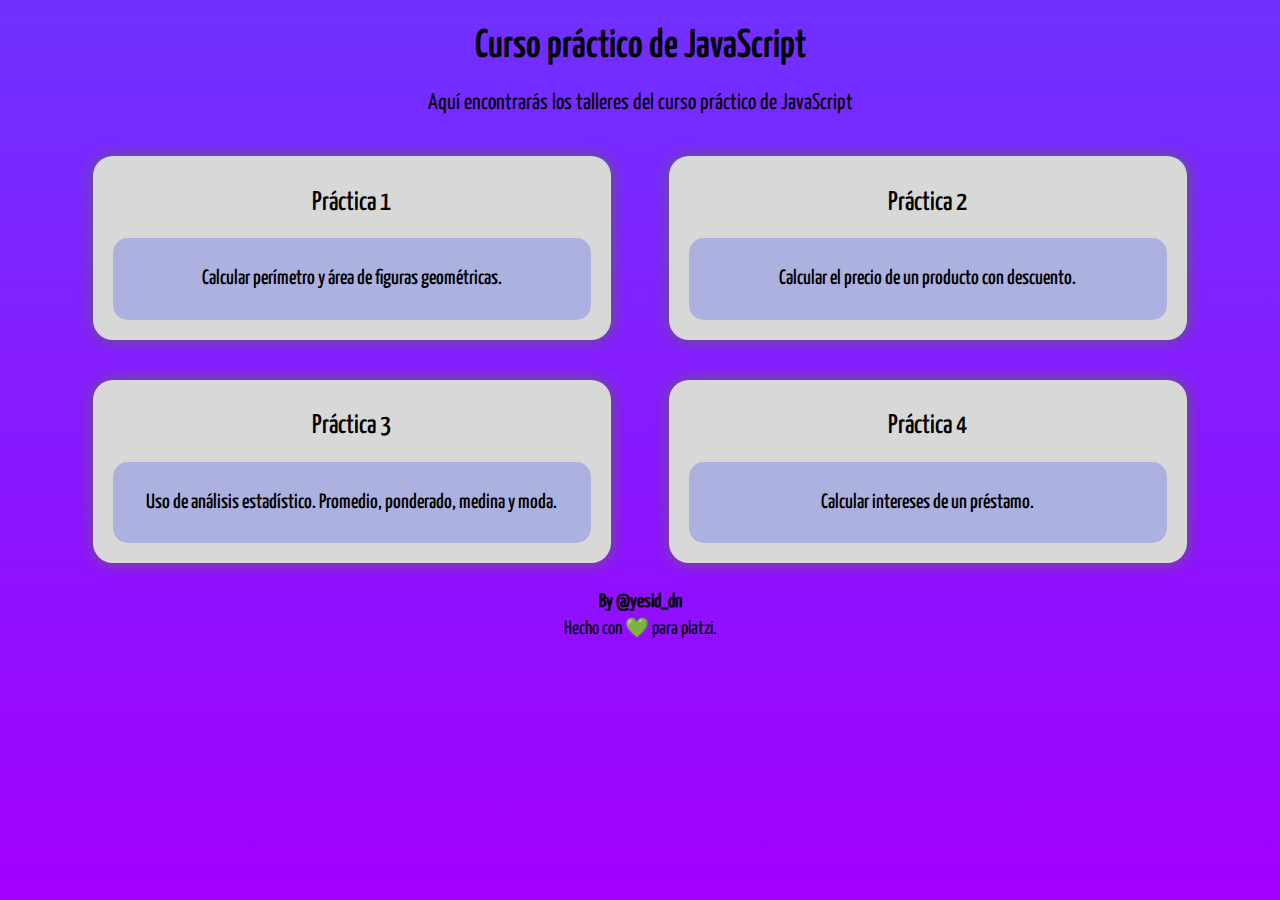
<file: index.html>
<!DOCTYPE html>
<html lang="en">

<head>
  <meta charset="UTF-8">
  <meta http-equiv="X-UA-Compatible" content="IE=edge">
  <meta name="viewport" content="width=device-width, initial-scale=1.0">
  <link rel="stylesheet" href="./css/normalize.css">
  <link rel="stylesheet" href="./css/styles.css">
  <title>Curso práctico de JavaScript</title>
</head>

<body>
  <header class="header">
    <h1 class="header__h1">Curso práctico de JavaScript</h1>
    <p class="header__text">Aquí encontrarás los talleres del curso práctico de JavaScript</p>
  </header>

  <main class="talleres">
    <a href="./practica1/figuras.html" class="practica">
      <h2 class="practica__h2">Práctica 1</h2>

      <div class="practica__text">
        <p>Calcular perímetro y área de figuras geométricas.</p>
      </div>
    </a>

    <a href="./practica2/descuento.html" class="practica">
      <h2 class="practica__h2">Práctica 2</h2>

      <div class="practica__text">
        <p>Calcular el precio de un producto con descuento.</p>
      </div>
    </a>

    <a href="./practica3/estadistica.html" class="practica">
      <h2 class="practica__h2">Práctica 3</h2>

      <div class="practica__text">
        <p>Uso de análisis estadístico. Promedio, ponderado, medina y moda.</p>
      </div>
    </a>

    <a href="./practica4/interes/prestamo.html" class="practica">
      <h2 class="practica__h2">Práctica 4</h2>

      <div class="practica__text">
        <p>Calcular intereses de un préstamo.</p>
      </div>
    </a>
  </main>


  <footer>
    <p class="footer__text bold">By @yesid_dn</p>
    <p class="footer__text">Hecho con 💚 para platzi.</p>
  </footer>
</body>

</html>
</file>
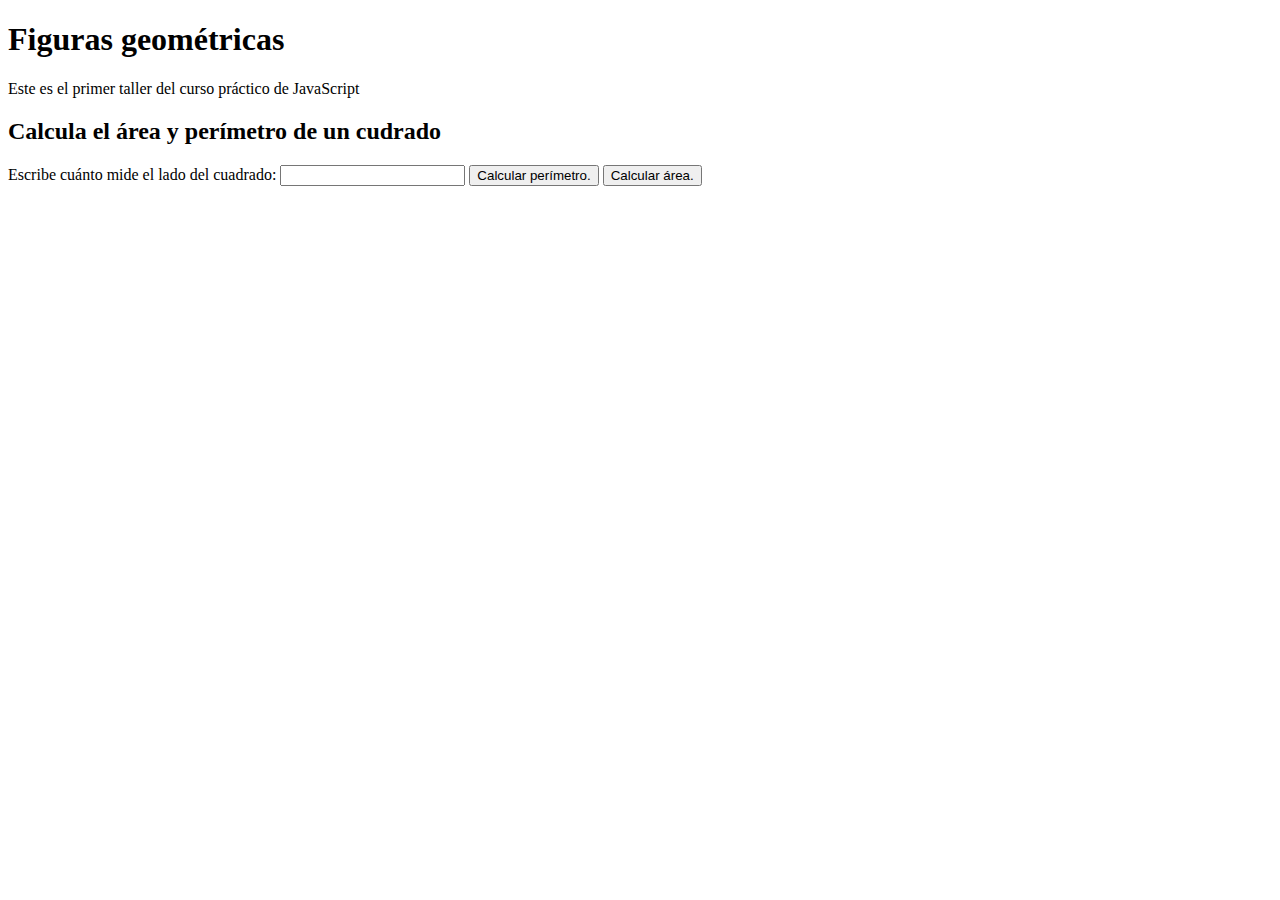
<file: figuras.html>
<!DOCTYPE html>
<html lang="es">

<head>
  <meta charset="UTF-8">
  <meta http-equiv="X-UA-Compatible" content="IE=edge">
  <meta name="viewport" content="width=device-width, initial-scale=1.0">
  <title>Figuras geométricas</title>
</head>

<body>
  <header>
    <h1>Figuras geométricas</h1>
    <p>Este es el primer taller del curso práctico de JavaScript</p>
  </header>
  <section>
    <h2>Calcula el área y perímetro de un cudrado</h2>
    <form action="" id="cuadrado-form ">
      <label for="cuadrado-form__input">
        Escribe cuánto mide el lado del cuadrado:
      </label>

      <input id="cuadrado-form__input" type="number">

      <button type="button" onclick="calcularPerimetroCuadrado()">
        Calcular perímetro.
      </button>

      <button type="button" onclick="calcularAreaCuadrado()">
        Calcular área.
      </button>
    </form>
  </section>

  <script src="./figuras.js"></script>
</body>

</html>
</file>
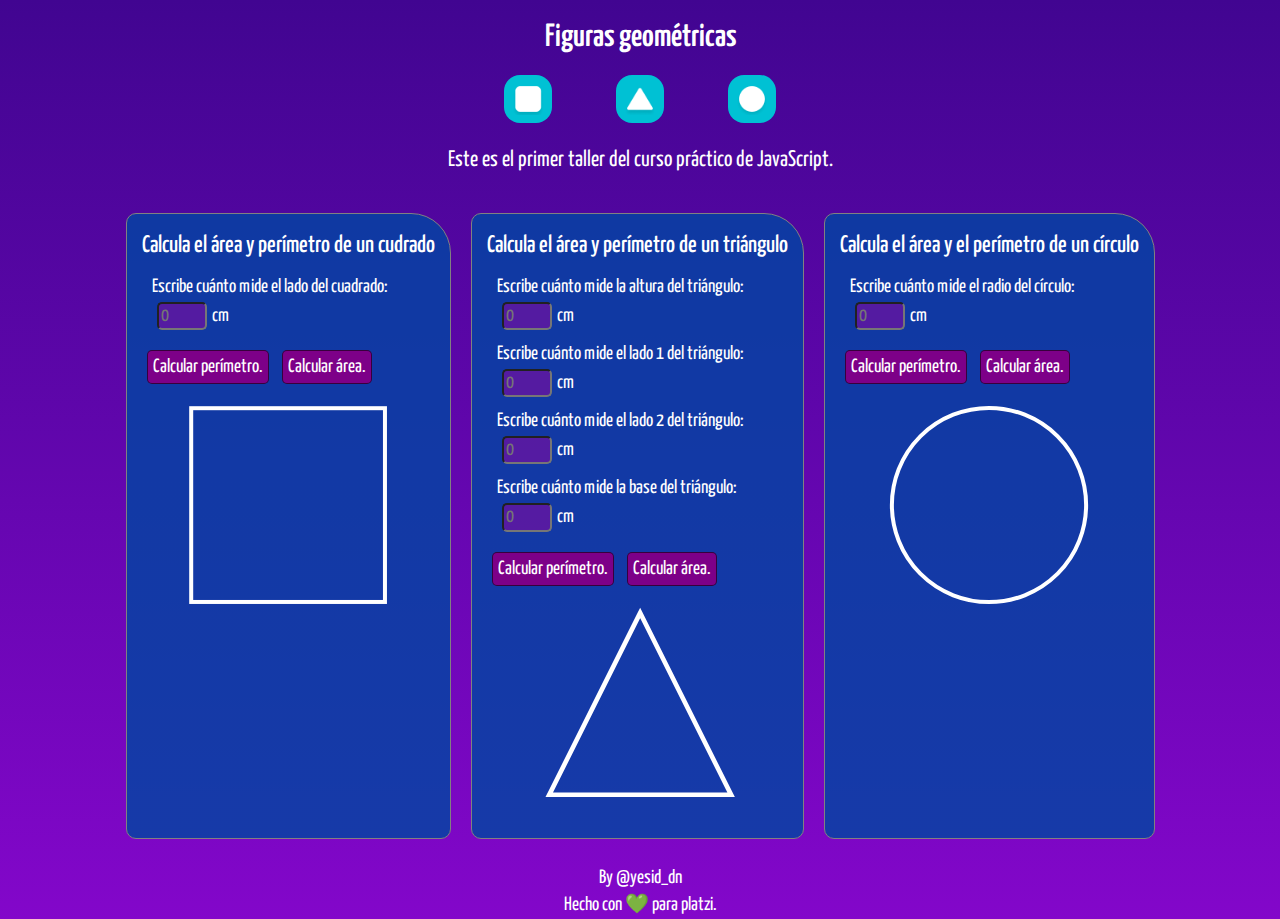
<file: practica1/figuras.html>
<!DOCTYPE html>
<html lang="es">

<head>
  <meta charset="UTF-8">
  <meta http-equiv="X-UA-Compatible" content="IE=edge">
  <meta name="viewport" content="width=device-width, initial-scale=1.0">
  <link rel="stylesheet" href="./assets/css/normalize.css">
  <link rel="stylesheet" href="./assets/css/styles_figuras.css">
  <title>Figuras geométricas</title>
</head>

<body>
  <header class="header">
    <h1 id="header__h1">Figuras geométricas</h1>

    <div class="box-container__header">
      <div class="figure">
        <div class="purple__bg">
          <img src="./assets/img/square.png" alt="" class="triangle__icon">
        </div>
      </div>
      <div class="figure">
          <div class="purple__bg">
            <img src="./assets/img/triangle.png" alt="" class="circle__icon">
          </div>
      </div>
      <div class="figure">
        <div class="purple__bg">
          <img src="./assets/img/circle.png" alt="" class="square__icon">
        </div>
      </div>
    </div>

    <p class="header__text">Este es el primer taller del curso práctico de JavaScript.</p>
  </header>
  <main class="body">
    <!-- Cuadrado -->
    <section class="figura">
      <h2 class="figura__h2">Calcula el área y perímetro de un cudrado</h2>

      <form action="" class="figura__cuadrado-form">
        <div class="container-input">
          <label for="figura__cuadrado-form__input">
            Escribe cuánto mide el lado del cuadrado:
          </label>

          <div>
            <input class="input" id="figura__cuadrado-form__input" type="number" placeholder="0"><span>cm</span>
          </div>
        </div>

        <button type="button" onclick="calcularPerimetroCuadrado()">
          Calcular perímetro.
        </button>

        <button type="button" onclick="calcularAreaCuadrado()">
          Calcular área.
        </button>

      </form>

      <figure class="figura__icon">
        <img class="figura__icon__img" src="./assets/img/square.svg" alt="square">
      </figure>
    </section>

    <!-- Triangulo -->
    <section class="figura">
      <h2 class="figura__h2">Calcula el área y perímetro de un triángulo</h2>
      <form action="" class="figura__triangulo-form">
        <!-- Altura -->
        <div class="container-input">
          <label for="figura__triangulo-form__input-altura">
            Escribe cuánto mide la altura del triángulo:
          </label>

          <div>
            <input class="input" id="figura__triangulo-form__input-altura" type="number" placeholder="0"><span>cm</span>
          </div>
        </div>

        <!-- Lado 1 -->
        <div class="container-input">
          <label for="figura__triangulo-form__input-lado-1">
            Escribe cuánto mide el lado 1 del triángulo:
          </label>

          <div>
            <input class="input" id="figura__triangulo-form__input-lado-1" type="number" placeholder="0"><span>cm</span>
          </div>
        </div>

        <!-- Lado 2 -->
        <div class="container-input">
          <label for="figura__triangulo-form__input-lado-2">
            Escribe cuánto mide el lado 2 del triángulo:

          </label>

          <div>
            <input class="input" id="figura__triangulo-form__input-lado-2" type="number" placeholder="0"><span>cm</span>
          </div>
        </div>

        <!-- Base -->
        <div class="container-input">
          <label for="figura__triangulo-form__input-base">
            Escribe cuánto mide la base del triángulo:
          </label>

          <div>
            <input class="input" id="figura__triangulo-form__input-base" type="number" placeholder="0"><span>cm</span>
          </div>
        </div>

        <button type="button" onclick="calcularPerimetroTriangulo()">
          Calcular perímetro.
        </button>

        <button type="button" onclick="calcularAreaTriangulo()">
          Calcular área.
        </button>
      </form>

      <figure class="figura__icon">
        <img class="figura__icon__img" src="./assets/img/triangle.svg" alt="square">
      </figure>
    </section>

    <!-- Circulo -->
    <section class="figura">
      <h2 class="figura__h2">Calcula el área y el perímetro de un círculo</h2>
      <form action="" class="figura__circulo-form">
        <div class="container-input">
          <label for="figura__circulo-form__input-radio">
            Escribe cuánto mide el radio del círculo:
          </label>

          <div>
            <input class="input" id="figura__circulo-form__input-radio" type="number" placeholder="0"><span>cm</span>
          </div>
        </div>

        <button type="button" onclick="calcularPerimetroCirculo()">
          Calcular perímetro.
        </button>

        <button type="button" onclick="calcularAreaCirculo()">
          Calcular área.
        </button>
      </form>

      <figure class="figura__icon">
        <img class="figura__icon__img" src="./assets/img/oval.svg" alt="square">
      </figure>
    </section>
  </main>

  <footer>
    <p class="footer__text">By @yesid_dn</p>
    <p class="footer__text">Hecho con 💚 para platzi.</p>
  </footer>

  <script src="./figuras.js"></script>
</body>

</html>
</file>
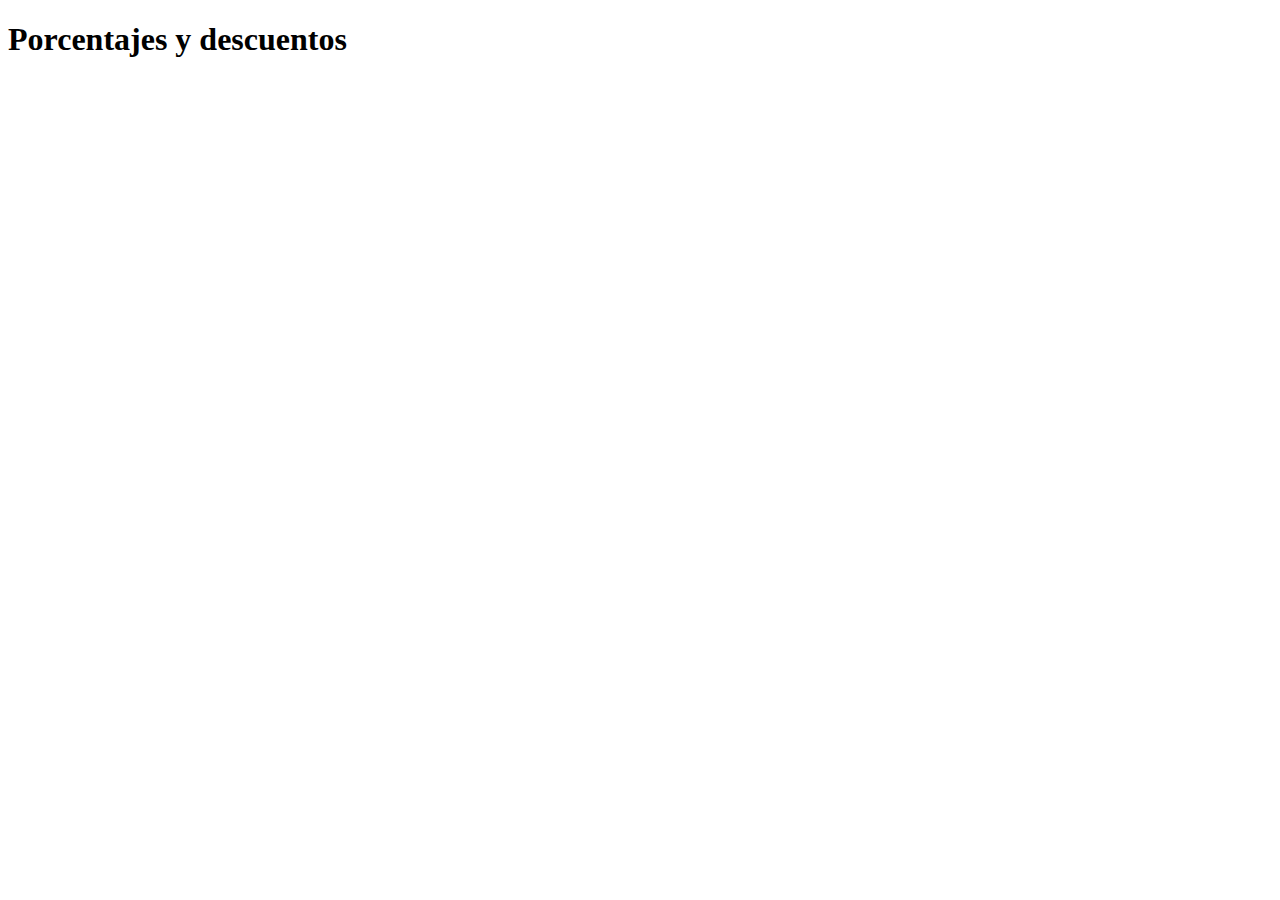
<file: practica2/descuento.html>
<!DOCTYPE html>
<html lang="en">
<head>
  <meta charset="UTF-8">
  <meta http-equiv="X-UA-Compatible" content="IE=edge">
  <meta name="viewport" content="width=device-width, initial-scale=1.0">
  <title>Porcentajes y descuentos</title>
</head>
<body>
  <h1>Porcentajes y descuentos</h1>

  <script src="./descuento.js"></script>
</body>
</html>
</file>
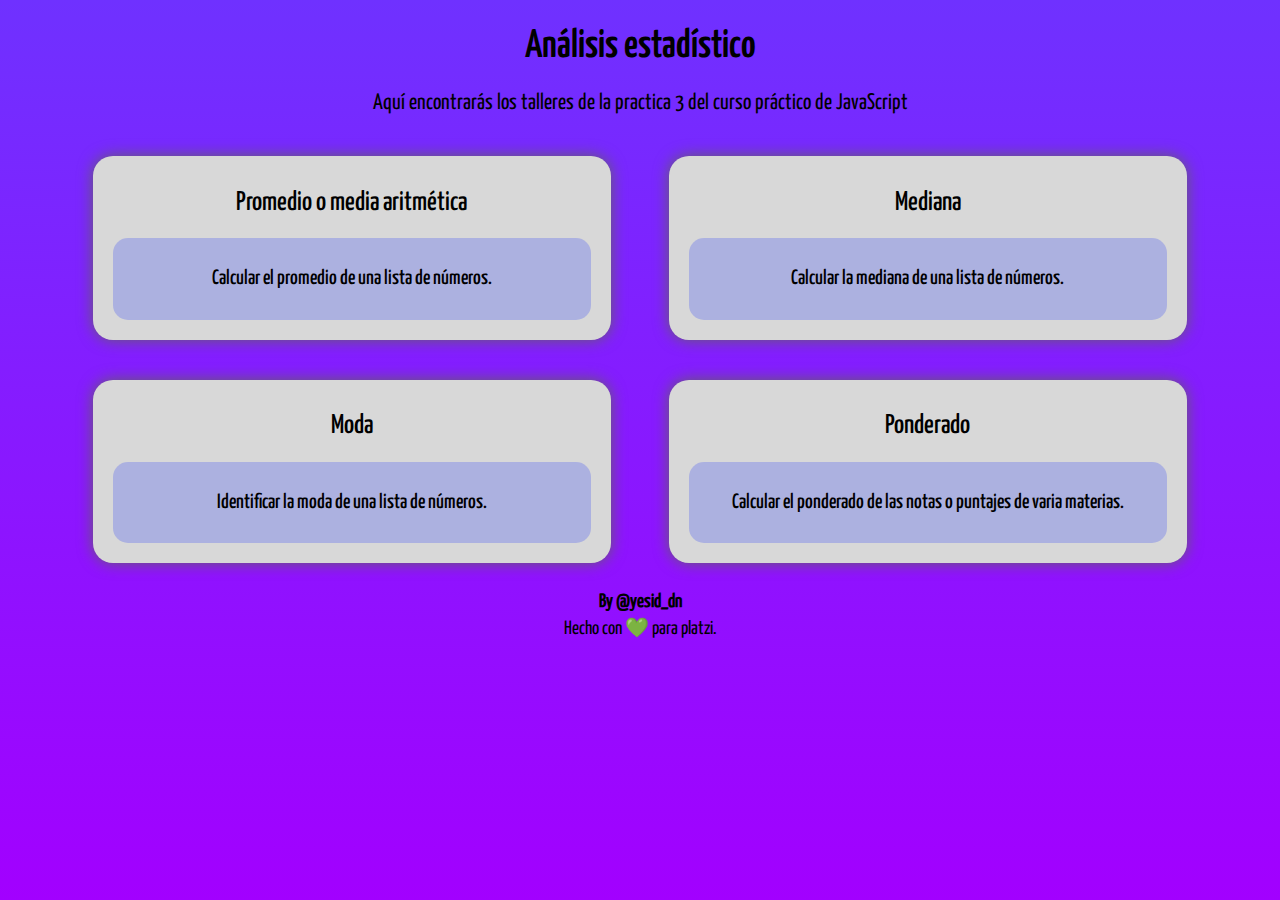
<file: practica3/estadistica.html>
<!DOCTYPE html>
<html lang="en">

<head>
  <meta charset="UTF-8">
  <meta http-equiv="X-UA-Compatible" content="IE=edge">
  <meta name="viewport" content="width=device-width, initial-scale=1.0">
  <link rel="stylesheet" href="../css/normalize.css">
  <link rel="stylesheet" href="../css/styles.css">
  <title>Curso práctico de JavaScript</title>
</head>

<body>
  <header class="header">
    <h1 class="header__h1">Análisis estadístico</h1>
    <p class="header__text">Aquí encontrarás los talleres de la practica 3  del curso práctico de JavaScript</p>
  </header>

  <main class="talleres">
    <a href="./promedio.html" class="practica">
      <h2 class="practica__h2">Promedio o media aritmética</h2>

      <div class="practica__text">
        <p>Calcular el promedio de una lista de números.</p>
      </div>
    </a>

    <a href="./mediana.html" class="practica">
      <h2 class="practica__h2">Mediana</h2>

      <div class="practica__text">
        <p>Calcular la mediana de una lista de números.</p>
      </div>
    </a>

    <a href="./moda.html" class="practica">
      <h2 class="practica__h2">Moda</h2>

      <div class="practica__text">
        <p>Identificar la moda de una lista de números.</p>
      </div>
    </a>

    <a href="./ponderado.html" class="practica">
      <h2 class="practica__h2">Ponderado</h2>

      <div class="practica__text">
        <p>Calcular el ponderado de las notas o puntajes de varia materias.</p>
      </div>
    </a>
  </main>


  <footer>
    <p class="footer__text bold">By @yesid_dn</p>
    <p class="footer__text">Hecho con 💚 para platzi.</p>
  </footer>
</body>

</html>
</file>
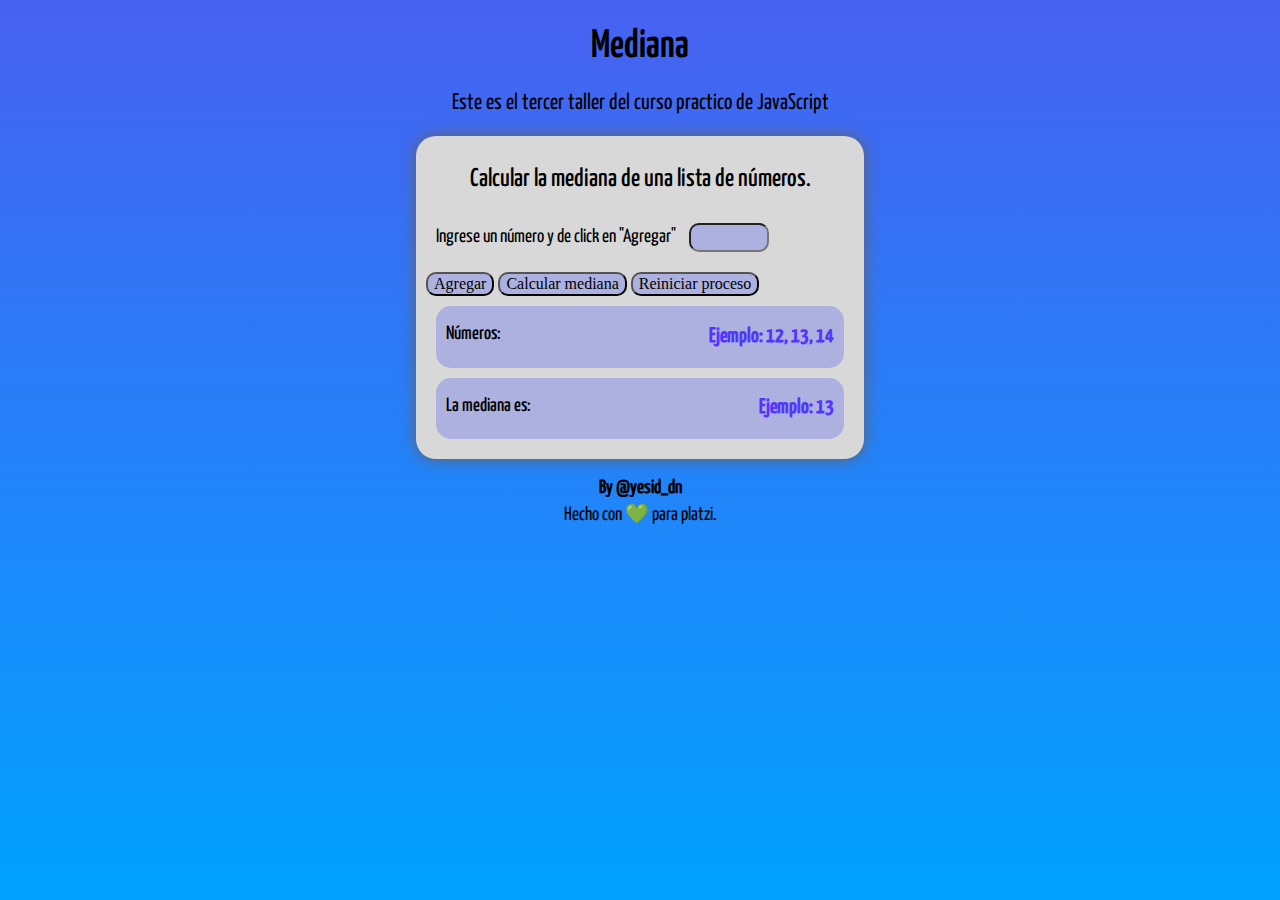
<file: practica3/mediana.html>
<!DOCTYPE html>
<html lang="en">

<head>
  <meta charset="UTF-8">
  <meta http-equiv="X-UA-Compatible" content="IE=edge">
  <meta name="viewport" content="width=device-width, initial-scale=1.0">
  <link rel="stylesheet" href="./css/normalize.css">
  <link rel="stylesheet" href="./css/styles.css">
  <title>Promedio, mediana y moda</title>
</head>

<body>
  <header class="header">
    <h1 class="header__h1">Mediana</h1>
    <p class="header__text">Este es el tercer taller del curso practico de JavaScript</p>
  </header>

  <main class="body">
    <section class="form">
      <h2 id="form__h2">Calcular la mediana de una lista de números.</h2>
      <form action="">
        <div class="form__group">
          <label for="number">Ingrese un número y de click en "Agregar"</label>
          <input type="number" class="form__group__input-number" id="number">
        </div>
  
        <button class="btn" type="button" onclick="agregarNumero();">
          Agregar
        </button>
        <button class="btn" type="button" onclick="calcularMediana();">
          Calcular mediana
        </button>
        <button class="btn" type="button" onclick="reiniciar();">
          Reiniciar proceso
        </button>
      </form>
  
      <div class="result">
        <p class="result__text">Números: </p>
        <p class="result__number" id="result-number">Ejemplo: 12, 13, 14</p>
      </div>
  
      <div class="result">
        <p class="result__text">La mediana es: </p>
        <p class="result__number" id="result-mediana"> Ejemplo: 13</p>
      </div>
    </section>
  </main>
  
  <footer>
    <p class="footer__text bold">By @yesid_dn</p>
    <p class="footer__text">Hecho con 💚 para platzi.</p>
  </footer>

  <script src="./mediana.js"></script>
</body>

</html>
</file>
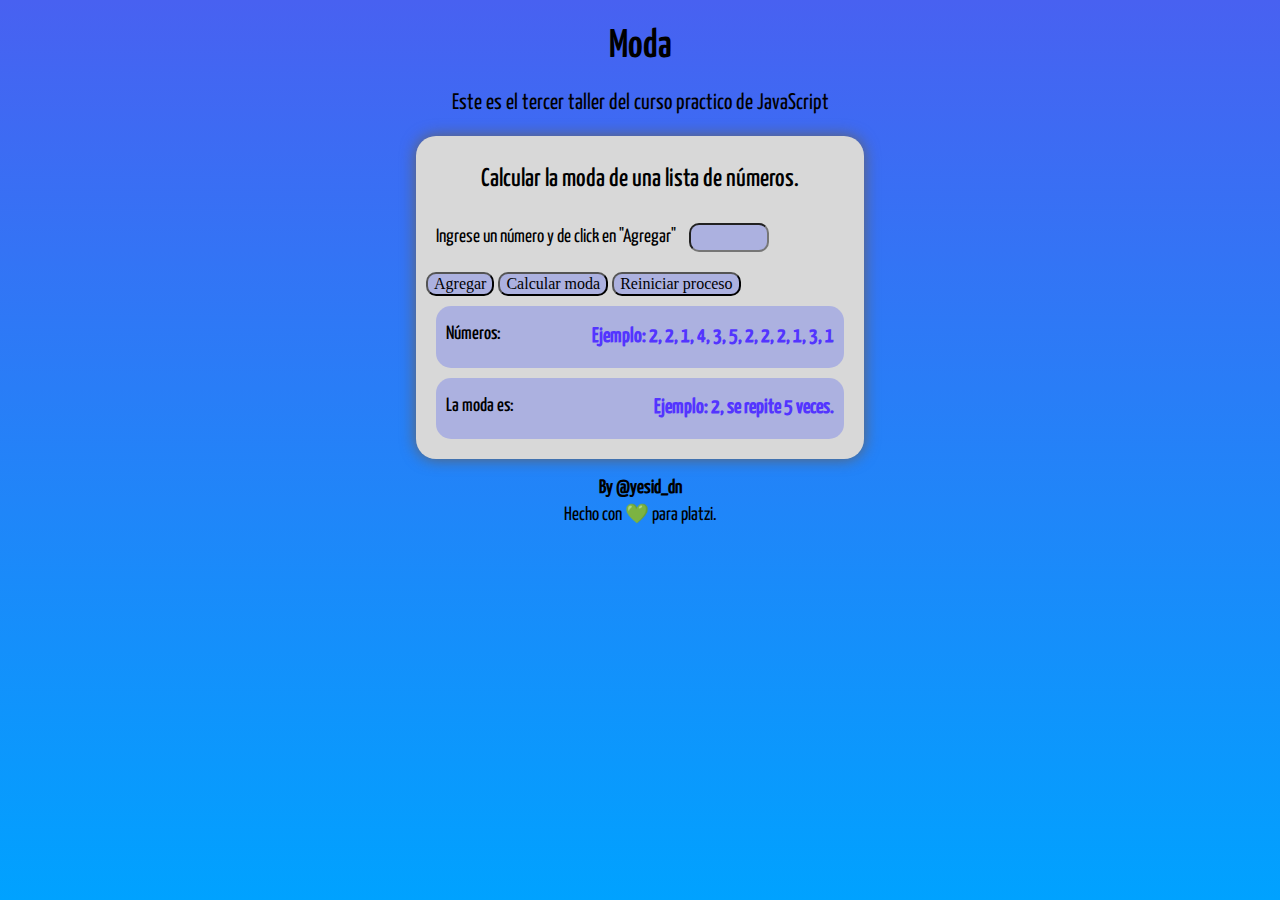
<file: practica3/moda.html>
<!DOCTYPE html>
<html lang="en">
<head>
  <meta charset="UTF-8">
  <meta http-equiv="X-UA-Compatible" content="IE=edge">
  <meta name="viewport" content="width=device-width, initial-scale=1.0">
  <link rel="stylesheet" href="./css/normalize.css">
  <link rel="stylesheet" href="./css/styles.css">
  <title>Promedio, mediana y moda</title>
</head>
<body>
  <header class="header">
    <h1 class="header__h1">Moda</h1>
    <p class="header__text">Este es el tercer taller del curso practico de JavaScript</p>
  </header>

  <main class="body">
    <section class="form">
      <h2 id="form__h2">Calcular la moda de una lista de números.</h2>
      <form action="">
        <div class="form__group">
          <label for="number">Ingrese un número y de click en "Agregar"</label>
          <input type="number" class="form__group__input-number" id="number">
        </div>
  
        <button class="btn" type="button" onclick="agregarNumero();">
          Agregar
        </button>
        <button class="btn" type="button" onclick="calcularModa();">
          Calcular moda
        </button>
        <button class="btn" type="button" onclick="reiniciar();">
          Reiniciar proceso
        </button>
      </form>
  
      <div class="result">
        <p class="result__text">Números: </p>
        <p class="result__number" id="result-number">Ejemplo: 2, 2, 1, 4, 3, 5, 2, 2, 2, 1, 3, 1</p>
      </div>
  
      <div class="result">
        <p class="result__text">La moda es: </p>
        <p class="result__number" id="result-moda"> Ejemplo: 2, se repite 5 veces.</p>
      </div>
    </section>
  </main>
  
  <footer>
    <p class="footer__text bold">By @yesid_dn</p>
    <p class="footer__text">Hecho con 💚 para platzi.</p>
  </footer>

  <script src="./moda.js"></script>
</body>
</html>
</file>
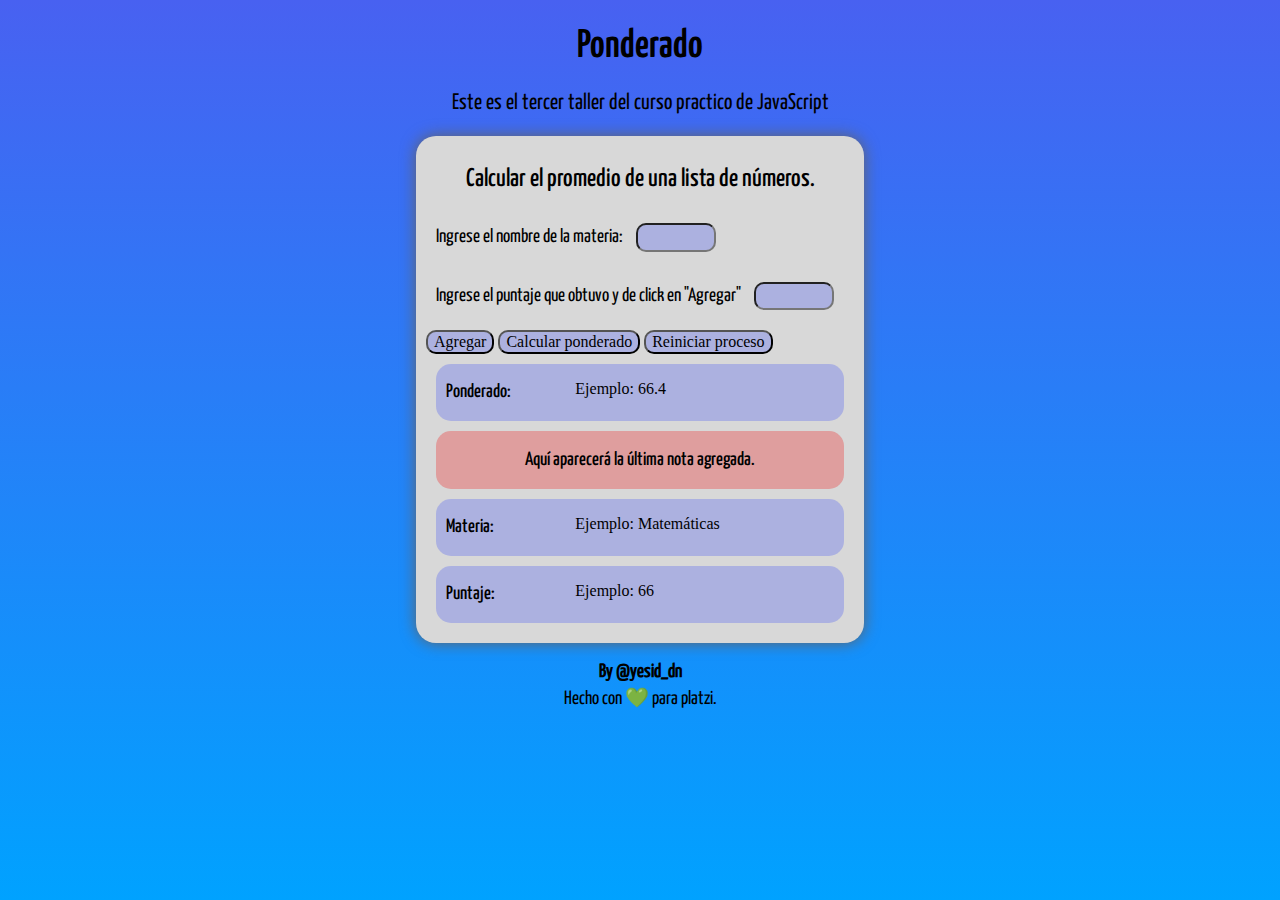
<file: practica3/ponderado.html>
<!DOCTYPE html>
<html lang="en">

<head>
  <meta charset="UTF-8">
  <meta http-equiv="X-UA-Compatible" content="IE=edge">
  <meta name="viewport" content="width=device-width, initial-scale=1.0">
  <link rel="stylesheet" href="./css/normalize.css">
  <link rel="stylesheet" href="./css/styles.css">
  <title>Ponderado</title>
</head>

<body>
  <header class="header">
    <h1 class="header__h1">Ponderado</h1>
    <p class="header__text">Este es el tercer taller del curso practico de JavaScript</p>
  </header>

  <main class="body">
    <section class="form">
      <h2 id="form__h2">Calcular el promedio de una lista de números.</h2>
      <form action="">
        <div class="form__group">
          <label for="number">Ingrese el nombre de la materia:</label>
          <input type="text" class="form__group__input-number" id="materia">
        </div>

        <div class="form__group">
          <label for="number">Ingrese el puntaje que obtuvo y de click en "Agregar"</label>
          <input type="number" class="form__group__input-number" id="puntaje">
        </div>
  
        <button class="btn" type="button" onclick="agregarNotas();">
          Agregar
        </button>
        <button class="btn" type="button" onclick="calcularPonderado();">
          Calcular ponderado
        </button>
        <button class="btn" type="button" onclick="reiniciar();">
          Reiniciar proceso
        </button>
      </form>

      <div class="result">
        <p class="result__text">Ponderado: </p>
        <p class="result__notas" id="result-ponderado">Ejemplo: 66.4</p>
      </div>
  
      <div class="result-info">
        <p class="result__text">Aquí aparecerá la última nota agregada.</p>
      </div>
      
      <div class="result">
        <p class="result__text">Materia: </p>
        <p class="result__notas" id="result-materia">Ejemplo: Matemáticas</p> 
      </div>

      <div class="result">
        <p class="result__text">Puntaje: </p>
        <p class="result__notas" id="result-puntaje">Ejemplo: 66</p>
      </div>
    </section>
  </main>
  
  <footer>
    <p class="footer__text bold">By @yesid_dn</p>
    <p class="footer__text">Hecho con 💚 para platzi.</p>
  </footer>

  <script src="./ponderado.js"></script>
</body>

</html>
</file>
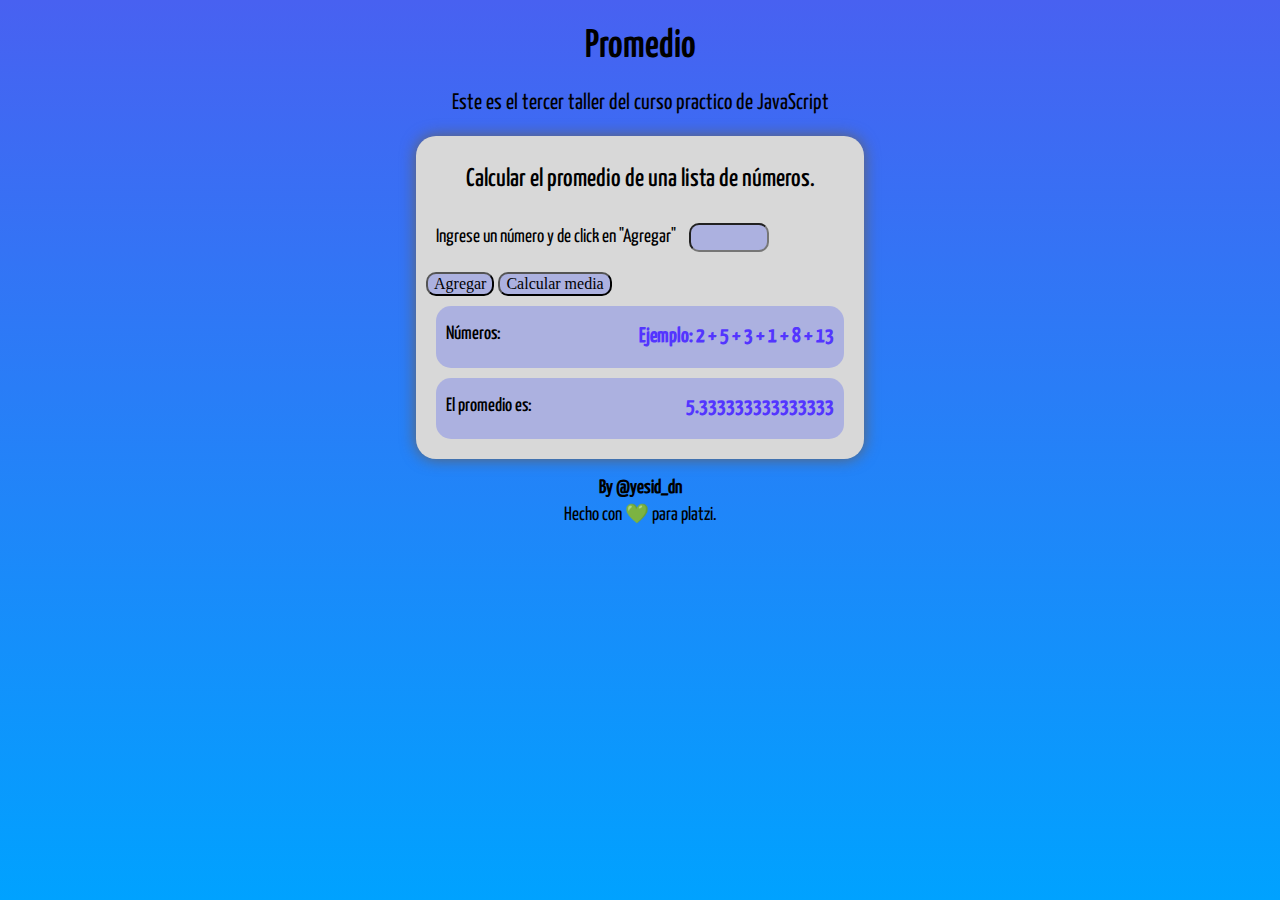
<file: practica3/promedio.html>
<!DOCTYPE html>
<html lang="en">

<head>
  <meta charset="UTF-8">
  <meta http-equiv="X-UA-Compatible" content="IE=edge">
  <meta name="viewport" content="width=device-width, initial-scale=1.0">
  <link rel="stylesheet" href="./css/normalize.css">
  <link rel="stylesheet" href="./css/styles.css">
  <title>Promedio, mediana y moda</title>
</head>

<body>
  <header class="header">
    <h1 class="header__h1">Promedio</h1>
    <p class="header__text">Este es el tercer taller del curso practico de JavaScript</p>
  </header>

  <main class="body">
    <section class="form">
      <h2 id="form__h2">Calcular el promedio de una lista de números.</h2>
      <form action="">
        <div class="form__group">
          <label for="number">Ingrese un número y de click en "Agregar"</label>
          <input type="number" class="form__group__input-number" id="number">
        </div>

        <button class="btn" type="button" onclick="agregarNumero();">
          Agregar
        </button>
        <button class="btn" type="button" onclick="calcularPromedio();">
          Calcular media
        </button>
      </form>

      <div class="result">
        <p class="result__text">Números: </p>
        <p class="result__number" id="result-number">Ejemplo: 2 + 5 + 3 + 1 + 8 + 13</p>
      </div>

      <div class="result">
        <p class="result__text">El promedio es: </p>
        <p class="result__number" id="result-promedio">5.333333333333333</p>
      </div>
    </section>
  </main>

  <footer>
    <p class="footer__text bold">By @yesid_dn</p>
    <p class="footer__text">Hecho con 💚 para platzi.</p>
  </footer>

  <script src="./promedio.js"></script>
</body>

</html>
</file>
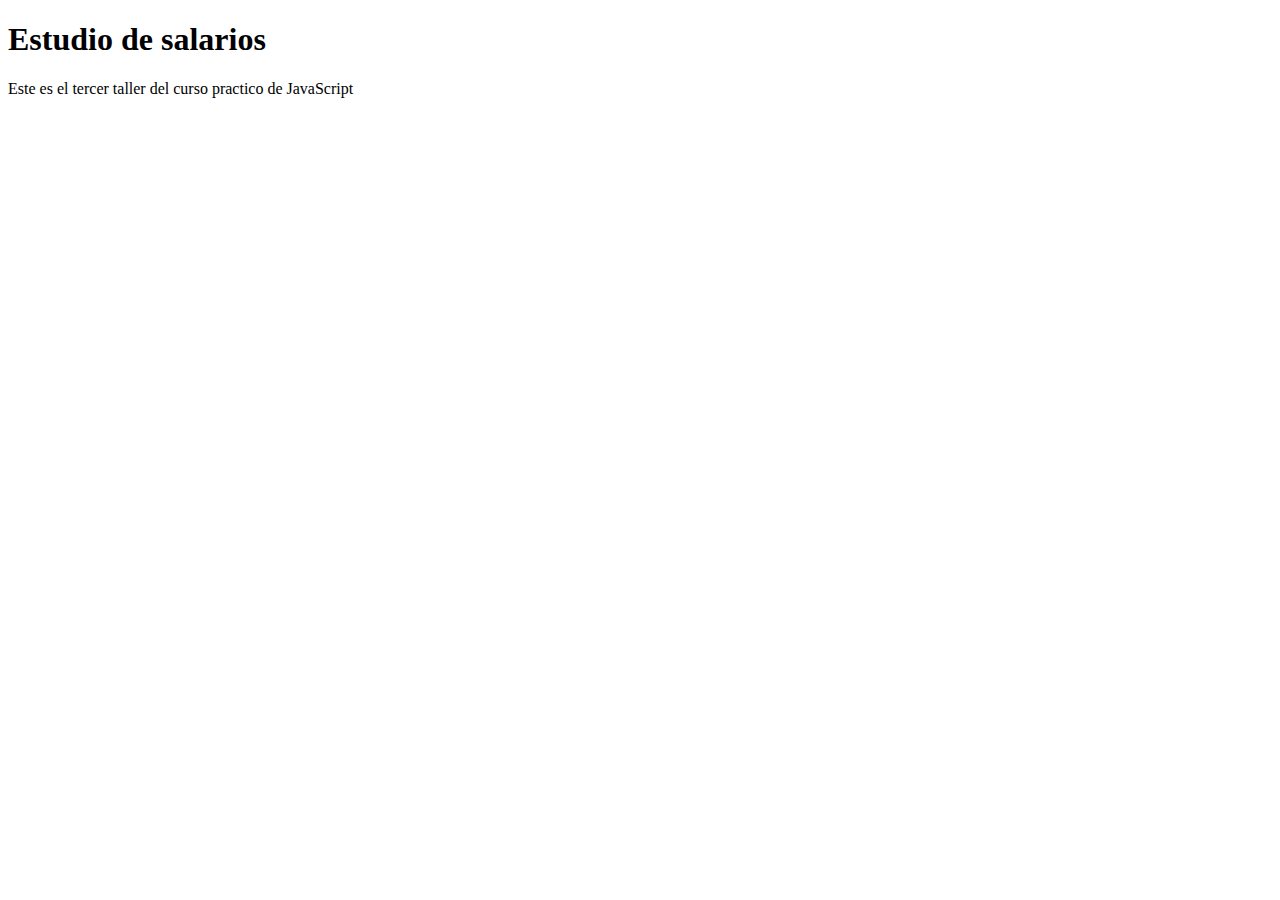
<file: practica4/salarios.html>
<!DOCTYPE html>
<html lang="en">
<head>
  <meta charset="UTF-8">
  <meta http-equiv="X-UA-Compatible" content="IE=edge">
  <meta name="viewport" content="width=device-width, initial-scale=1.0">
  <title>Salarios</title>
</head>
<body>
  <header class="header">
    <h1 class="header__h1">Estudio de salarios</h1>
    <p class="header__text">Este es el tercer taller del curso practico de JavaScript</p>
  </header>

  <script src="./salarios.js"></script>
  <script src="./analisis.js"></script>
</body>
</html>
</file>
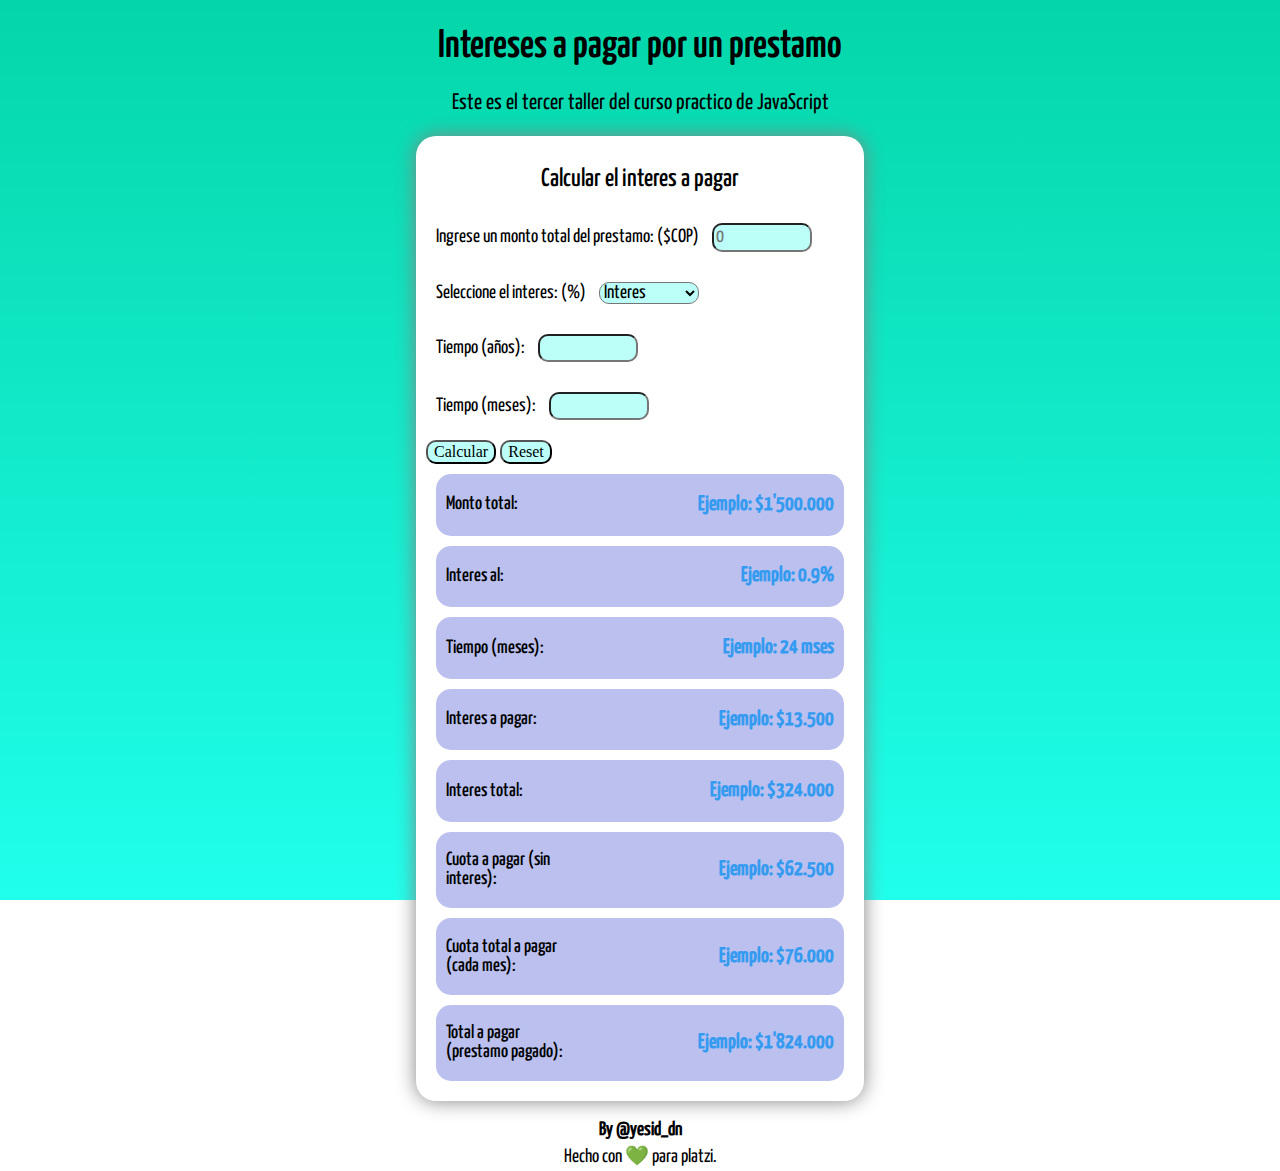
<file: practica4/interes/prestamo.html>
<!DOCTYPE html>
<html lang="en">

<head>
  <meta charset="UTF-8">
  <meta http-equiv="X-UA-Compatible" content="IE=edge">
  <meta name="viewport" content="width=device-width, initial-scale=1.0">
  <link rel="stylesheet" href="./css/normalize.css">
  <link rel="stylesheet" href="./css/styles.css">
  <title>Prestamo</title>
</head>

<body>
  <header class="header">
    <h1 class="header__h1">Intereses a pagar por un prestamo</h1>
    <p class="header__text">Este es el tercer taller del curso practico de JavaScript</p>
  </header>

  <main class="body">
    <section class="form">
      <h2 id="form__h2">Calcular el interes a pagar</h2>
      <form action="">
        <div class="form__group">
          <label for="monto">Ingrese un monto total del prestamo: ($COP)</label>
          <input type="number" class="form__group__input" id="monto" placeholder="0">
        </div>

        <div class="form__group">
          <label for="interes">Seleccione el interes: (%)</label>
          <select name="" class="form__group__input" id="interes">
            <option hidden selected>Interes</option>
            <option value="0.5">0.5</option>
            <option value="0.8">0.8</option>
            <option value="0.9">0.9</option>
            <option value="1">1</option>
            <option value="1.1">1.1</option>
            <option value="1.2">1.2</option>
            <option value="2">2</option>
            <option value="3">3</option>
            <option value="5">5</option>
          </select>
        </div>

        <div class="form__group">
          <label for="tiempo-años">Tiempo (años):</label>
          <input type="number" class="form__group__input" id="tiempo-años">
        </div>

        <div class="form__group">
          <label for="tiempo-meses">Tiempo (meses):</label>
          <input type="number" class="form__group__input" id="tiempo-meses">
        </div>

        <button class="btn" type="button" onclick="calcular();">
          Calcular
        </button>
        <button class="btn" type="button" onclick="reset();">
          Reset
        </button>
      </form>

      <div class="result">
        <p class="result__text">Monto total: </p>
        <p class="result__number" id="prestamo-total">Ejemplo: $1'500.000</p>
      </div>

      <div class="result">
        <p class="result__text">Interes al: </p>
        <p class="result__number" id="result-interes">Ejemplo: 0.9%</p>
      </div>

      <div class="result">
        <p class="result__text">Tiempo (meses): </p>
        <p class="result__number" id="result-tiempo">Ejemplo: 24 mses</p>
      </div>

      <div class="result">
        <p class="result__text">Interes a pagar: </p>
        <p class="result__number" id="result-interes-mensual">Ejemplo: $13.500</p>
      </div>

      <div class="result">
        <p class="result__text">Interes total: </p>
        <p class="result__number" id="result-interes-total-monto">Ejemplo: $324.000</p>
      </div>

      <div class="result">
        <p class="result__text">Cuota a pagar (sin interes): </p>
        <p class="result__number" id="result-cuotas">Ejemplo: $62.500</p>
      </div>

      <div class="result">
        <p class="result__text">Cuota total a pagar (cada mes): </p>
        <p class="result__number" id="result-cuota-total">Ejemplo: $76.000</p>
      </div>

      <div class="result">
        <p class="result__text">Total a pagar (prestamo pagado): </p>
        <p class="result__number" id="result-pago-total">Ejemplo: $1'824.000</p>
      </div>
    </section>
  </main>

  <footer>
    <p class="footer__text bold">By @yesid_dn</p>
    <p class="footer__text">Hecho con 💚 para platzi.</p>
  </footer>

  <script src="./prestamo.js"></script>
</body>

</html>
</file>
<file: css/styles.css>
/* Fonts */

@font-face {
  font-family: FirstFont;
  src: url(../assets/font/Yanone_Kaffeesatz/static/YanoneKaffeesatz-SemiBold.ttf);
  font-display: auto;
}

@font-face {
  font-family: SecondFont;
  src: url(../assets/font/Yanone_Kaffeesatz/static/YanoneKaffeesatz-Regular.ttf);
}

@font-face {
  font-family: TitleBody;
  src: url(../assets/font/Yanone_Kaffeesatz/static/YanoneKaffeesatz-Medium.ttf);
}

@font-face {
  font-family: TextBody;
  src: url(../assets/font/Yanone_Kaffeesatz/static/YanoneKaffeesatz-Regular.ttf
);
}

@font-face {
  font-family: Important;
  src: url(../assets/font/Yanone_Kaffeesatz/static/YanoneKaffeesatz-Medium.ttf
);
}

@font-face {
  font-family: FooterText;
  src: url(../assets/font/Yanone_Kaffeesatz/static/YanoneKaffeesatz-Regular.ttf);
}

/* ============================================Styles==================================================== */
/* ====================================================================================================== */

/* Header */
.header {
  width: 90%;
  margin: 0px auto;
  text-align: center;
}

.header__h1 {
  font: 2.5em FirstFont;
}

.header__text {
  font: 1.4em SecondFont;
}

/* Body */
body {
  background: linear-gradient(#6f31ff, #a200ff) fixed;
  color: #000000;
}

.talleres {
  width: 90vw;
  margin: 10px auto;
}

.practica {
  width: 90%;
  margin: 20px auto;
  padding: 10px;
  background: #d8d8d8;
  border-radius: 20px;
  box-shadow: #636262 0px 0px 15px;
}

.practica__h2 {
  font: 1.7em TitleBody;
  text-align: center;
}

.practica__text {
  font: 1.3em Important;
  border-radius: 15px;
  background: rgba(145, 152, 229, 0.616);
  margin: 10px;
  padding: 10px;
  text-align: center;
}

/* ============================================Media Queries================================================ */
.footer__text {
  font: 1.2em FooterText;
  text-align: center;
  margin: 4px;
}

.bold {
  font-weight: bold;
}

/* ============================================Media Queries================================================ */


/* ============================================Media Queries================================================ */
@media screen and (min-width: 600px){
  .talleres {
    display: grid;
    grid-template-columns: 2fr 2fr;
    grid-template-rows: 2fr 2fr;
    width: 90vw;
    margin: 10px auto;
  }
}
</file>
<file: practica1/assets/css/styles_figuras.css>
@font-face {
  font-family: FirstFont;
  src: url(./font/Yanone_Kaffeesatz/static/YanoneKaffeesatz-SemiBold.ttf);
  font-display: auto;
}

@font-face {
  font-family: SecondFont;
  src: url(./font/Yanone_Kaffeesatz/static/YanoneKaffeesatz-Regular.ttf);
}

@font-face {
  font-family: TitleBody;
  src: url(./font/Yanone_Kaffeesatz/static/YanoneKaffeesatz-Medium.ttf);
}

@font-face {
  font-family: TextBody;
  src: url(./font/Yanone_Kaffeesatz/static/YanoneKaffeesatz-Regular.ttf
);
}

@font-face {
  font-family: FooterText;
  src: url(./font/Yanone_Kaffeesatz/static/YanoneKaffeesatz-Regular.ttf);
}

body {
  background: linear-gradient(to bottom, #410591 0%, #8307ca 100%);
  color: #ffffff;
  height: auto;
}

/* 
Header
 */
.header {
  text-align: center;
}

#header__h1 {
  font: 2em FirstFont;
}

.header__text {
  font: 1.4em SecondFont;
}

/* Figuras */
.box-container__header {
  display: flex;
  align-items: center;
  justify-content: center;
  gap: 4rem;
  width: 100%;
}

.figure {
  display: flex;
  flex-direction: column;
  align-items: center;
  justify-content: center;
}

.purple__bg {
  display: flex;
  align-items: center;
  justify-content: center;
  background-color: #00C1D4;
  border-radius: 1rem;
  width: 48px;
  height: 48px;
  margin-bottom: 0.3rem;
  transition: all .3s ease;
}

.figure .purple__bg:hover {
  background-color: #8c379c;
}

.triangle__icon {
  width: 32px;
  height: 32px;
}

.circle__icon {
  width: 32px;
  height: 32px;
}

.square__icon {
  width: 32px;
  height: 32px;
}

/* 
Fin de header

Body
 */
.body {
  display: flex;
  flex-wrap: wrap;
  justify-content: center;
  margin: 10px auto;
  padding: 10px;
  width: 90vw;
  border-radius: 15px;
}

.figura {
  margin: 10px;
  padding: 0px 15px 15px;
  border: 1px solid #818181;
  border-radius: 10px 40px 10px 10px;
  background: #0343a3d8;
}

.figura__h2 {
  font: 1.5em TitleBody;
  text-align: center;
}

.figura__icon {
  display: flex;
  justify-content: center;
  align-items: center;
}

.figura__icon__img {
  width: 200px;
  height: auto;
}

.figura__cuadrado-form,
.figura__triangulo-form,
.figura__circulo-form {
  font: 1.2em TextBody;
}

.container-input {
  margin: 10px;
}

.input {
  width: 50px;
  margin: 5px;
  border-radius: 5px;
  outline: none;
  background: #9300a085;
  color: #ffffff;
}

button {
  margin: 5px;
  padding: 5px;
  border: 1px solid #0000008f;
  background: #7d0088;
  color: #ffffff;
  border-radius: 5px;
}

.footer__text {
  font: 1.2em FooterText;
  text-align: center;
  margin: 4px;
}
</file>
<file: practica3/css/styles.css>
/* Fonts */

@font-face {
  font-family: FirstFont;
  src: url(../assets/font/Yanone_Kaffeesatz/static/YanoneKaffeesatz-SemiBold.ttf);
  font-display: auto;
}

@font-face {
  font-family: SecondFont;
  src: url(../assets/font/Yanone_Kaffeesatz/static/YanoneKaffeesatz-Regular.ttf);
}

@font-face {
  font-family: TitleBody;
  src: url(../assets/font/Yanone_Kaffeesatz/static/YanoneKaffeesatz-Medium.ttf);
}

@font-face {
  font-family: TextBody;
  src: url(../assets/font/Yanone_Kaffeesatz/static/YanoneKaffeesatz-Regular.ttf
);
}

@font-face {
  font-family: Important;
  src: url(../assets/font/Yanone_Kaffeesatz/static/YanoneKaffeesatz-Medium.ttf
);
}

@font-face {
  font-family: FooterText;
  src: url(../assets/font/Yanone_Kaffeesatz/static/YanoneKaffeesatz-Regular.ttf);
}

/* ============================================Styles==================================================== */
/* ====================================================================================================== */

/* Header */
.header {
  width: 90%;
  margin: 0px auto;
  text-align: center;
}

.header__h1 {
  font: 2.5em FirstFont;
}

.header__text {
  font: 1.4em SecondFont;
}

/* Body */
body {
  background: linear-gradient(#4861f1, #00a2ff) fixed;
  color: #000000;
}

.form {
  width: 90%;
  margin: 20px auto;
  padding: 10px;
  background: #d8d8d8;
  border-radius: 20px;
  box-shadow: #636262 0px 0px 15px;
}

#form__h2 {
  font: 1.6em TitleBody;
  text-align: center;
}

.form__group {
  font: 1.2em TextBody;
  margin: 10px;
}

.form__group__input-number {
  width: 80px;
  margin: 10px;
  background: rgba(145, 152, 229, 0.616);
  outline: none;
  border-radius: 10px;
}

.btn {
  background: rgba(145, 152, 229, 0.616);
  outline: none;
  border-radius: 10px;
}

.result {
  border-radius: 15px;
  background: rgba(145, 152, 229, 0.616);
  margin: 10px;
  padding: 0px 10px;
  display: grid;
  grid-template-columns: 1fr 2fr;
}

.result__text {
  font: 1.2em Important;
}

.result__number {
  font: 1.3em Important;
  font-weight: bold;
  color: #5335ff;
  text-align: right;
}

.result-info {
  border-radius: 15px;
  background: rgba(230, 100, 100, 0.5);
  margin: 10px;
  padding: 0px 10px;
  display: grid;
  grid-template-columns: 1fr;
  text-align: center;
}

/* ============================================Media Queries================================================ */
.footer__text {
  font: 1.2em FooterText;
  text-align: center;
  margin: 4px;
}

.bold {
  font-weight: bold;
}

/* ============================================Media Queries================================================ */


/* ============================================Media Queries================================================ */
@media screen and (min-width: 500px) and (max-width:800px) {
  .form {
    width: 60%;
    margin: 20px auto;
  }
}

@media screen and (min-width: 800px) and (max-width:1000px) {
  .form {
    width: 50%;
    margin: 20px auto;
  }
}

@media screen and (min-width: 1000px) {
  .form {
    width: 35%;
    margin: 20px auto;
  }
}
</file>
<file: practica4/interes/css/styles.css>
/* Fonts */

@font-face {
  font-family: FirstFont;
  src: url(../assets/font/Yanone_Kaffeesatz/static/YanoneKaffeesatz-SemiBold.ttf);
  font-display: auto;
}

@font-face {
  font-family: SecondFont;
  src: url(../assets/font/Yanone_Kaffeesatz/static/YanoneKaffeesatz-Regular.ttf);
}

@font-face {
  font-family: TitleBody;
  src: url(../assets/font/Yanone_Kaffeesatz/static/YanoneKaffeesatz-Medium.ttf);
}

@font-face {
  font-family: TextBody;
  src: url(../assets/font/Yanone_Kaffeesatz/static/YanoneKaffeesatz-Regular.ttf
);
}

@font-face {
  font-family: Important;
  src: url(../assets/font/Yanone_Kaffeesatz/static/YanoneKaffeesatz-Medium.ttf
);
}

@font-face {
  font-family: FooterText;
  src: url(../assets/font/Yanone_Kaffeesatz/static/YanoneKaffeesatz-Regular.ttf);
}

/* ============================================Styles==================================================== */
/* ====================================================================================================== */

/* Header */
.header {
  width: 90%;
  margin: 0px auto;
  text-align: center;
}

.header__h1 {
  font: 2.5em FirstFont;
}

.header__text {
  font: 1.4em SecondFont;
}

/* Body */
body {
  background: linear-gradient(#04d6a9 0%, #20ffec 100%) fixed;
  color: #000000;
}

.form {
  width: 90%;
  margin: 20px auto;
  padding: 10px;
  background: #ffffff;
  border-radius: 20px;
  box-shadow: rgb(131, 131, 131) 0px 0px 20px;
}

#form__h2 {
  font: 1.6em TitleBody;
  text-align: center;
}

.form__group {
  font: 1.2em TextBody;
  margin: 10px;
}

.form__group__input {
  width: 100px;
  margin: 10px;
  background: rgba(32, 255, 236, 0.3);
  outline: none;
  border-radius: 10px;
}

.btn {
  background: rgba(32, 255, 236, 0.3);
  outline: none;
  border-radius: 10px;
}

.result {
  border-radius: 15px;
  background: rgba(145, 152, 229, 0.616);
  margin: 10px;
  padding: 0px 10px;
  display: grid;
  grid-template-columns: 1fr 2fr;
  align-items: center;
}

.result__text {
  font: 1.2em Important;
}

.result__number {
  font: 1.3em Important;
  font-weight: bold;
  color: #349bf0;
  text-align: right;
}

/* ============================================Media Queries================================================ */
.footer__text {
  font: 1.2em FooterText;
  text-align: center;
  margin: 4px;
}

.bold {
  font-weight: bold;
}

/* ============================================Media Queries================================================ */


/* ============================================Media Queries================================================ */
@media screen and (min-width: 500px) and (max-width:800px) {
  .form {
    width: 60%;
    margin: 20px auto;
  }
}

@media screen and (min-width: 800px) and (max-width:1000px) {
  .form {
    width: 50%;
    margin: 20px auto;
  }
}

@media screen and (min-width: 1000px) {
  .form {
    width: 35%;
    margin: 20px auto;
  }
}
</file>
